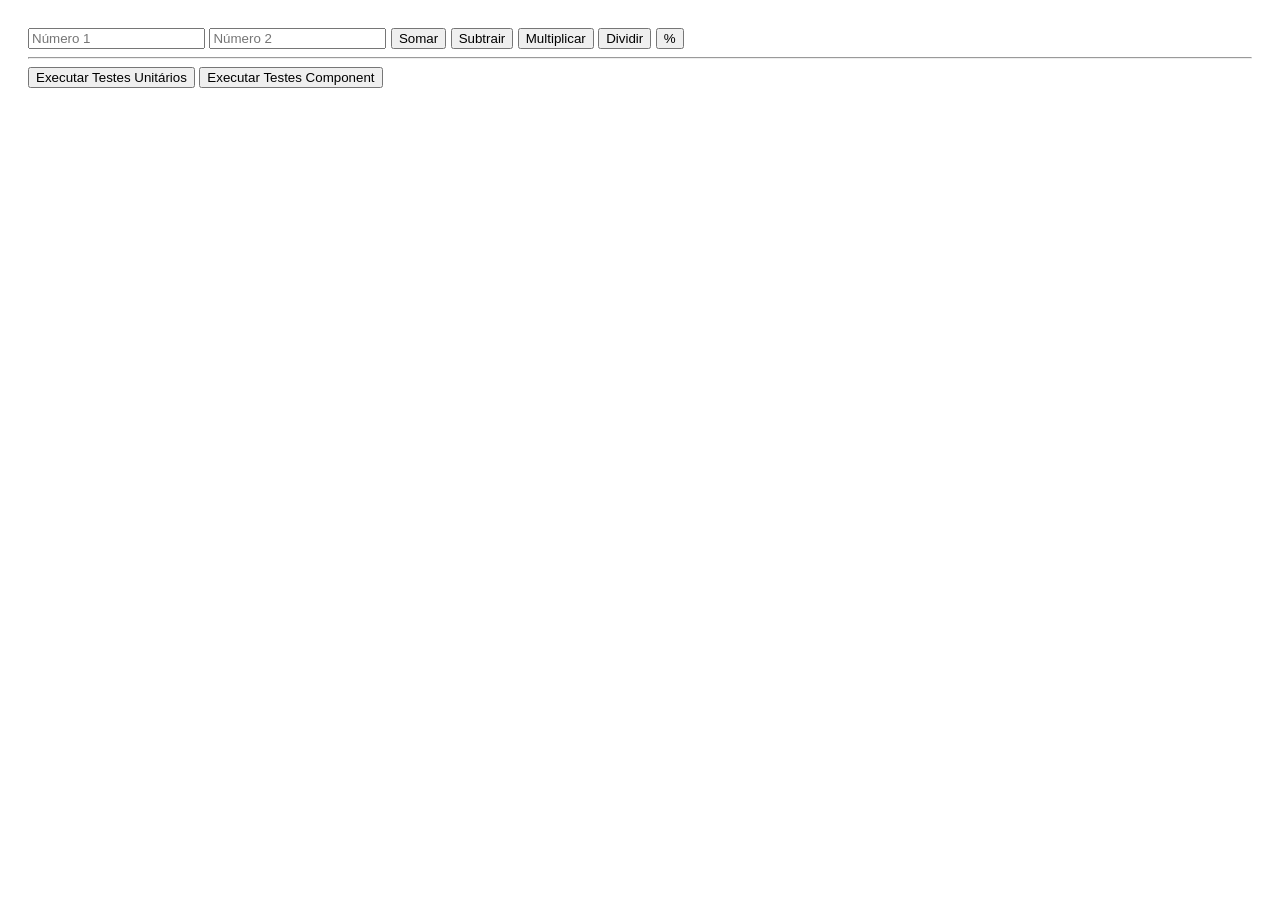
<file: index.html>
<!DOCTYPE html>
<html lang="pt-BR">

<head>
    <meta charset="UTF-8">
    <title>Calculadora</title>
    <style>
        body {
            font-family: sans-serif;
            padding: 20px;
        }

        .passou {
            color: green;
        }

        .falhou {
            color: red;
        }

        #testes-unitarios,
        #testes-componentes {
            margin-top: 10px;
        }

        h3 {
            margin-bottom: 6px;
        }
    </style>
</head>

<body>
    <input id="input1" type="text" placeholder="Número 1">
    <input id="input2" type="text" placeholder="Número 2">
    <button onclick="somar()">Somar</button>
    <button onclick="subtrair()">Subtrair</button>
    <button onclick="multiplicar()">Multiplicar</button>
    <button onclick="dividir()">Dividir</button>
    <button onclick="porcentagem()">%</button>
    <div id="soma"></div>

    <hr>
    <button onclick="rodarTestes()">Executar Testes Unitários</button>
    <button onclick="rodarTestesComponent()">Executar Testes Component</button>

    <div id="testes-unitarios"></div>
    <div id="testes-componentes"></div>

    <script>
        function somar() {
            const num1 = parseFloat(document.getElementById("input1").value);
            const num2 = parseFloat(document.getElementById("input2").value);
            const resultado = num1 + num2;
            document.getElementById("soma").textContent = "Resultado: " + (num1 + num2);
        }
        function subtrair() {
            const num1 = parseFloat(document.getElementById("input1").value);
            const num2 = parseFloat(document.getElementById("input2").value);
            const resultado = num1 - num2;
            document.getElementById("soma").textContent = "Resultado: " + (num1 - num2);
        }
        function multiplicar() {
            const num1 = parseFloat(document.getElementById("input1").value);
            const num2 = parseFloat(document.getElementById("input2").value);
            const resultado = num1 * num2;
            document.getElementById("soma").textContent = "Resultado: " + (num1 * num2);
        }
        function porcentagem() {
            const num1 = parseFloat(document.getElementById("input1").value);
            const num2 = parseFloat(document.getElementById("input2").value);
            const resultado = (num1 / 100) * num2;
            document.getElementById("soma").textContent = "Resultado: " + ((num1 / 100) * num2);
        }
        function dividir() {
            const num1 = parseFloat(document.getElementById("input1").value);
            const num2 = parseFloat(document.getElementById("input2").value);
            const resultado = num1 / num2;
            if (num2 !== 0) {
                document.getElementById("soma").textContent = "Resultado: " + (num1 / num2);
            } else {
                document.getElementById("soma").textContent = "Erro: Divisão por zero!";
            }
        }

        function renderizarResultados(containerId, titulo, resultados) {
            const container = document.getElementById(containerId);
            const passou = resultados.filter(r => r.passou).length;
            const total = resultados.length;
            let html = `<h3>${titulo}: ${passou}/${total} passaram</h3><ul>`;
            for (const r of resultados) {
                const cls = r.passou ? "passou" : "falhou";
                const icone = r.passou ? "✔" : "✘";
                html += `<li class="${cls}">${icone} ${r.descricao}</li>`;
            }
            html += "</ul>";
            container.innerHTML = html;
        }

        function rodarTestes() {
            const resultados = executarTestesUnitarios();
            renderizarResultados("testes-unitarios", "Testes Unitários", resultados);
        }

        function rodarTestesComponent() {
            const resultados = executarTestesComponent();
            renderizarResultados("testes-componentes", "Testes de Componente", resultados);
        }
    </script>

    <script src="testes/unitario.test.js"></script>
    <script src="testes/component.test.js"></script>
</body>

</html>
</file>
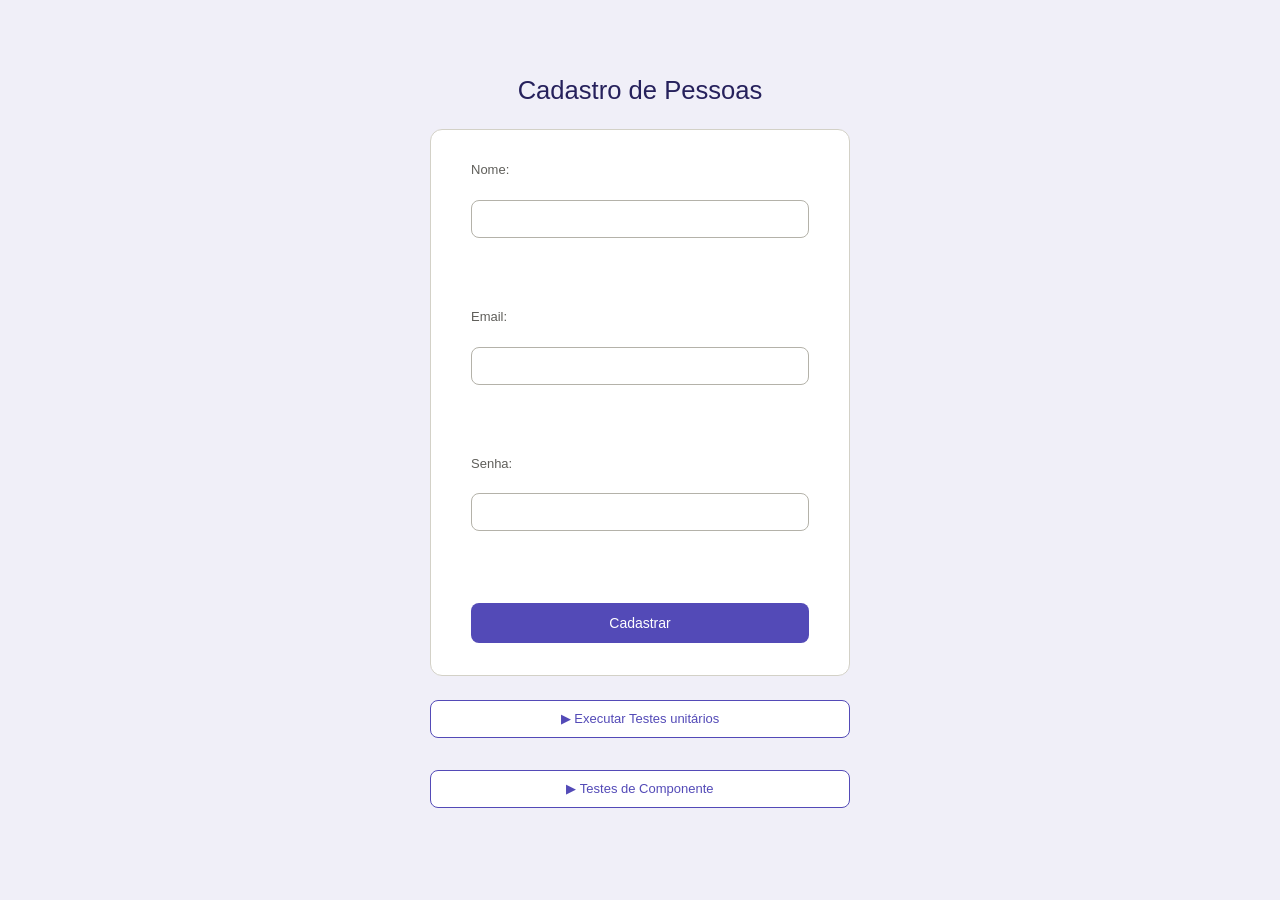
<file: Desafio6-Formulário/index.html>
<!--modulo de cadastro de pessoas para sistema interno de uma empresa,
é nescessário garantir que os dados sejam inseridos corretamente e que os componentes do sistema funcionem conforme o esperado.-->
<!DOCTYPE html>

<head>
    <meta charset="UTF-8">
    <meta http-equiv="X-UA-Compatible" content="IE=edge">
    <meta name="viewport" content="width=device-width, initial-scale=1.0">
    <title>Cadastro de Pessoas</title>
    <link rel="stylesheet" href="style.css">
    <script src="script.js" defer></script>
    <script src="testes/unitario.test.js" defer></script>
    <script src="testes/component.test.js" defer></script>
</head>
<body>
    <h1>Cadastro de Pessoas</h1>
    <form id="cadastroForm">
        <label for="nome">Nome:</label>
        <input type="text" id="nome" name="nome" required><br><br>

        <label for="email">Email:</label>
        <input type="email" id="email" name="email" required><br><br>

        <label for="senha">Senha:</label>
        <input type="password" id="senha" name="senha" required><br><br>

        <button type="submit">Cadastrar</button>
    </form>
    <div id="painel-testes">
        <button type="button" onclick="executarTestesUnitarios()">▶ Executar Testes unitários</button>
        <div id="resultados"></div>
    </div>
    <div id="painel-testes" style="margin-top: 1rem;">
        <button type="button" onclick="executarTestesComponente()">▶ Testes de Componente</button>
        <div id="resultados-componente"></div>
    </div>
    <div id="resultados"></div>
</body>

</html>
</file>
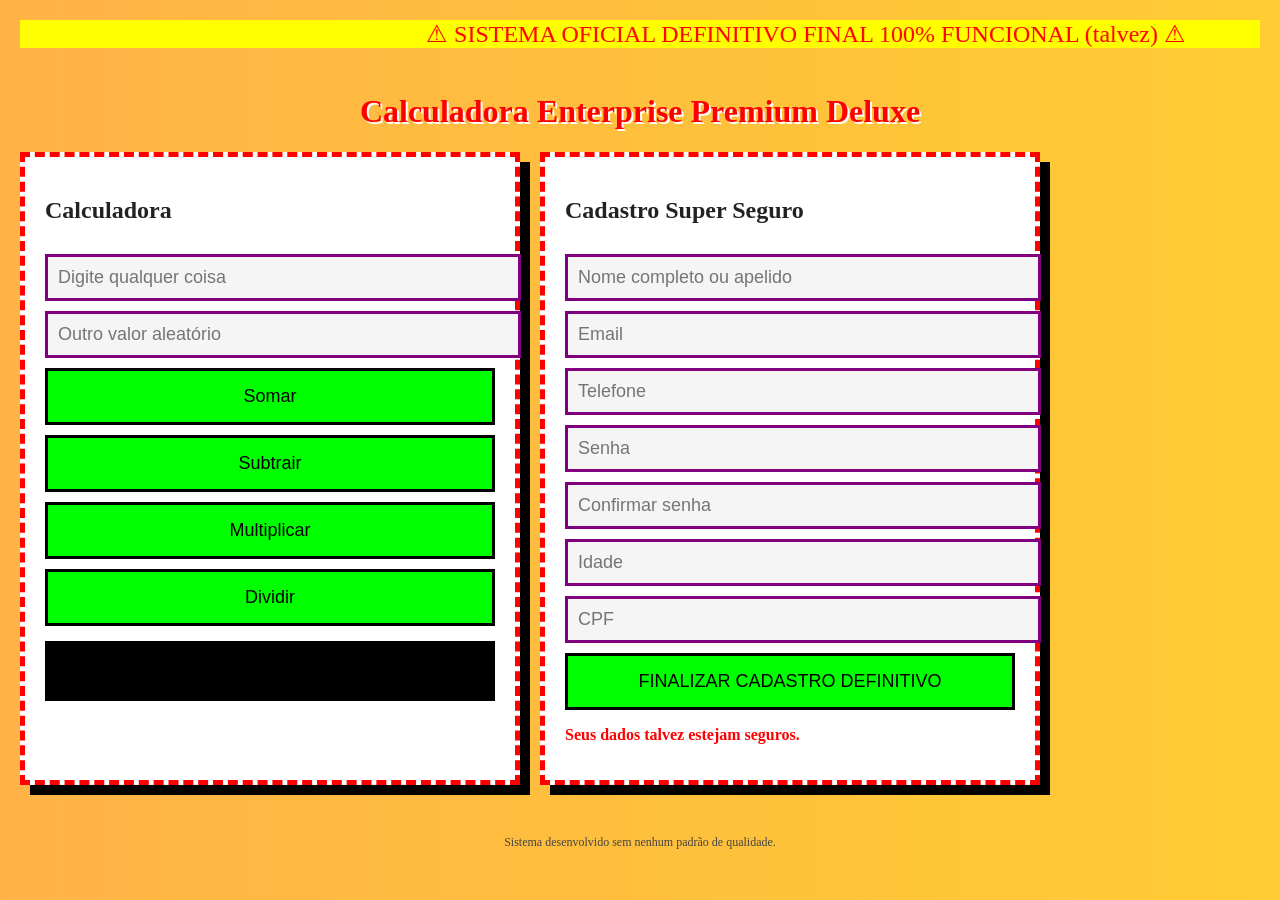
<file: Testes-Interprise/CalculadoraInterprise.html>
<!DOCTYPE html>
<html lang="pt-BR">
<head>
  <meta charset="UTF-8">
  <meta name="viewport" content="width=device-width, initial-scale=1.0">
  <title>Sistema Problemático 1.0</title>

  <style>
    body {
      font-family: Comic Sans MS, cursive;
      background: linear-gradient(to right, #ffb347, #ffcc33);
      margin: 0;
      padding: 20px;
      color: #222;
    }

    h1 {
      text-align: center;
      color: red;
      text-shadow: 2px 2px white;
    }

    .container {
      display: flex;
      gap: 20px;
      flex-wrap: wrap;
    }

    .box {
      background: white;
      border: 5px dashed red;
      padding: 20px;
      width: 450px;
      box-shadow: 10px 10px 0px black;
    }

    input {
      width: 100%;
      padding: 10px;
      margin-top: 10px;
      border: 3px solid purple;
      font-size: 18px;
      background: #f5f5f5;
    }

    button {
      width: 100%;
      margin-top: 10px;
      padding: 15px;
      font-size: 18px;
      background: lime;
      border: 3px solid black;
      cursor: pointer;
    }

    button:hover {
      background: yellow;
      transform: rotate(1deg);
    }

    .resultado {
      margin-top: 15px;
      background: black;
      color: lime;
      padding: 15px;
      font-size: 24px;
      text-align: center;
      min-height: 30px;
    }

    marquee {
      font-size: 24px;
      color: red;
      background: yellow;
      margin-bottom: 20px;
    }

    .erro {
      color: red;
      font-weight: bold;
      animation: piscar 1s infinite;
    }

    @keyframes piscar {
      0% { opacity: 1; }
      50% { opacity: 0; }
      100% { opacity: 1; }
    }

    footer {
      margin-top: 50px;
      text-align: center;
      font-size: 12px;
      color: #444;
    }
  </style>
</head>

<body>

  <marquee behavior="alternate">
    ⚠ SISTEMA OFICIAL DEFINITIVO FINAL 100% FUNCIONAL (talvez) ⚠
  </marquee>

  <h1>Calculadora Enterprise Premium Deluxe</h1>

  <div class="container">

    <!-- CALCULADORA -->
    <div class="box">

      <h2>Calculadora</h2>

      <!-- ERRO PROPOSITAL: INPUT COMO TEXTO -->
      <input type="text" id="num1" placeholder="Digite qualquer coisa">

      <!-- ERRO PROPOSITAL: SEM VALIDAÇÃO -->
      <input type="text" id="num2" placeholder="Outro valor aleatório">

      <button onclick="somar()">Somar</button>
      <button onclick="subtrair()">Subtrair</button>
      <button onclick="multiplicar()">Multiplicar</button>
      <button onclick="dividir()">Dividir</button>

      <div class="resultado" id="resultado"></div>

    </div>

    <!-- FORMULÁRIO -->
    <div class="box">

      <h2>Cadastro Super Seguro</h2>

      <!-- Tudo propositalmente errado -->

      <input type="text" id="nome" placeholder="Nome completo ou apelido">

      <!-- ERRO: email sem validação -->
      <input type="text" id="email" placeholder="Email">

      <!-- ERRO: telefone sem limite -->
      <input type="text" id="telefone" placeholder="Telefone">

      <!-- ERRO: senha visível -->
      <input type="text" id="senha" placeholder="Senha">

      <!-- ERRO: senha confirmação sem comparação -->
      <input type="text" id="confirmarSenha" placeholder="Confirmar senha">

      <!-- ERRO: idade texto -->
      <input type="text" id="idade" placeholder="Idade">

      <!-- ERRO: aceita qualquer coisa -->
      <input type="text" id="cpf" placeholder="CPF">

      <button onclick="cadastrar()">
        FINALIZAR CADASTRO DEFINITIVO
      </button>

      <p class="erro">
        Seus dados talvez estejam seguros.
      </p>

    </div>

  </div>

  <footer>
    Sistema desenvolvido sem nenhum padrão de qualidade.
  </footer>

  <script>

    function pegarNumero1() {
      return document.getElementById("num1").value;
    }

    function pegarNumero2() {
      return document.getElementById("num2").value;
    }

    function preencherInputsErrados() {
      document.getElementById("num1").value = 212;
      document.getElementById("num2").value = 212;
    }

    function somar() {

      let n1 = pegarNumero1();
      let n2 = pegarNumero2();

      let resultado = n1 + n2;

      alert("Você acabou de realizar a SOMA. O resultado está logo abaixo. Obrigado por usar esta calculadora extremamente moderna.");

      document.getElementById("resultado").innerHTML = resultado;

      preencherInputsErrados();
    }

    function subtrair() {

      let n1 = pegarNumero1();
      let n2 = pegarNumero2();

      let resultado = n1 - n2;

      alert("Você acabou de realizar a SUBTRAÇÃO. O resultado está na linha abaixo. Isso era realmente necessário?");

      document.getElementById("resultado").innerHTML = resultado;

      preencherInputsErrados();
    }

    function multiplicar() {

      let n1 = pegarNumero1();
      let n2 = pegarNumero2();

      let resultado = n1 * n2;

      alert("Parabéns. Você multiplicou dois números com sucesso absoluto.");

      document.getElementById("resultado").innerHTML = resultado;

      preencherInputsErrados();
    }

    function dividir() {

      let n1 = pegarNumero1();
      let n2 = pegarNumero2();

      let resultado = n1 / n2;

      alert("Você realizou uma divisão. O resultado provavelmente está correto.");

      document.getElementById("resultado").innerHTML = resultado;

      preencherInputsErrados();
    }

    function cadastrar() {

      let nome = document.getElementById("nome").value;
      let email = document.getElementById("email").value;
      let telefone = document.getElementById("telefone").value;
      let senha = document.getElementById("senha").value;
      let confirmarSenha = document.getElementById("confirmarSenha").value;
      let idade = document.getElementById("idade").value;
      let cpf = document.getElementById("cpf").value;

    

      alert(
        "Cadastro realizado com sucesso extremamente questionável.\n\n" +
        "Nome: " + nome + "\n" +
        "Email: " + email + "\n" +
        "Telefone: " + telefone + "\n" +
        "Senha salva em texto puro no pensamento da aplicação."
      );

      console.log("DADOS DO USUÁRIO:");
      console.log(nome);
      console.log(email);
      console.log(telefone);
      console.log(senha);
      console.log(confirmarSenha);
      console.log(idade);
      console.log(cpf);

    
      document.getElementById("nome").value = "";
      document.getElementById("email").value = "";
      document.getElementById("telefone").value = "";
      document.getElementById("senha").value = "";
      document.getElementById("confirmarSenha").value = "";
      document.getElementById("idade").value = "";
      document.getElementById("cpf").value = "";

    }

    setInterval(function() {
      alert("⚠ Lembrete importante: o sistema continua funcionando.");
    }, 15000);

    
    setInterval(function() {
      document.title = "⚠ SISTEMA INSTÁVEL ⚠";
    }, 3000);

   
    console.log("Sistema iniciado em modo duvidoso.");

    
    let banana = 999999;

  </script>

</body>
</html>
</file>
<file: Desafio6-Formulário/style.css>
*{
    box-sizing: border-box;
    margin: 0;
    padding: 0;
}

body {
    font-family: 'Segoe UI', Arial, sans-serif;
    background-color: #f0eff8;
    display: flex;
    flex-direction: column;
    align-items: center;
    justify-content: center;
    min-height: 100vh;
    padding: 2rem;
}

h1 {
    font-size: 1.6rem;
    font-weight: 500;
    color: #26215C;
    margin-bottom: 1.5rem;
}

form {
    background: #ffffff;
    border: 0.5px solid #d3d1c7;
    border-radius: 12px;
    padding: 2rem 2.5rem;
    width: 100%;
    max-width: 420px;
    display: flex;
    flex-direction: column;
    gap: 1.1rem;
}

label {
    display: block;
    font-size: 13px;
    font-weight: 500;
    color: #5F5E5A;
    margin-bottom: 5px;
}

input[type="text"],
input[type="email"],
input[type="password"] {
    width: 100%;
    height: 38px;
    padding: 0 12px;
    border: 0.5px solid #b4b2a9;
    border-radius: 8px;
    font-size: 14px;
    font-family: inherit;
    color: #2C2C2A;
    background: #ffffff;
    outline: none;
    transition: border-color 0.15s, box-shadow 0.15s;
}

input:focus {
    border-color: #534AB7;
    box-shadow: 0 0 0 3px rgba(83, 74, 183, 0.12);
}

input::placeholder {
    color: #b4b2a9;
}

button[type="submit"] {
    width: 100%;
    height: 40px;
    background-color: #534AB7;
    color: #ffffff;
    border: none;
    border-radius: 8px;
    font-size: 14px;
    font-weight: 500;
    cursor: pointer;
    transition: background-color 0.15s;
}
#painel-testes {
    width: 100%;
    max-width: 420px;
    margin-top: 1.5rem;
}

#painel-testes button {
    width: 100%;
    height: 38px;
    background-color: #ffffff;
    color: #534AB7;
    border: 0.5px solid #534AB7;
    border-radius: 8px;
    font-size: 13px;
    font-weight: 500;
    font-family: inherit;
    cursor: pointer;
    transition: background-color 0.15s;
}

#painel-testes button:hover {
    background-color: #f0eff8;
}

#resultados {
    margin-top: 1rem;
    display: flex;
    flex-direction: column;
    gap: 4px;
}

.resumo-testes {
    font-size: 13px;
    font-weight: 500;
    margin-bottom: 6px;
}

.item-teste {
    font-size: 12px;
    padding: 6px 10px;
    background: #ffffff;
    border: 0.5px solid #d3d1c7;
    border-radius: 6px;
}
</file>
